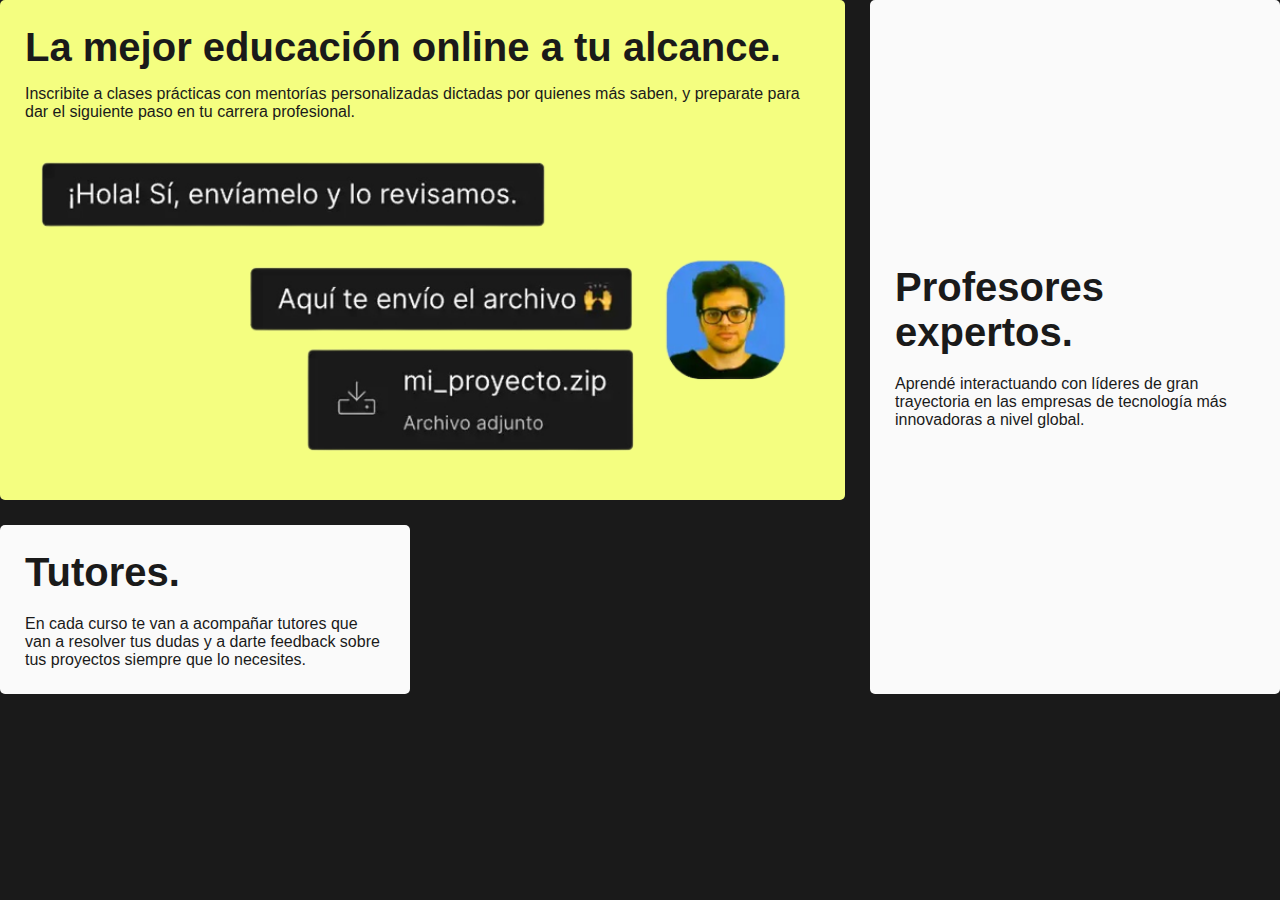
<file: index.html>
<!DOCTYPE html>
<html lang="en">
<head>
    <meta charset="UTF-8">
    <meta http-equiv="X-UA-Compatible" content="IE=edge">
    <meta name="viewport" content="width=device-width, initial-scale=1.0">
    <title>Semana 4 GRIDS</title>
    <!-- CSS -->
    <link rel="stylesheet" href="css/style.css">
</head>
<body>
    
    <section class="grid-container">
        <div class="grid-item item-uno">
            <h1>La mejor educación online a tu alcance.</h1>
            <p>Inscribite a clases prácticas con mentorías personalizadas dictadas por quienes más saben, y preparate para dar el siguiente paso en tu carrera profesional.</p>
            <div>
                <img src="img/tutor01.png" alt="tutor coderhouse">
            </div>
        </div>
        <div class="grid-item item-dos">
            <h2>Profesores expertos.</h2>
            <p>Aprendé interactuando con líderes de gran trayectoria en las empresas de tecnología más innovadoras a nivel global.</p>
        </div>
        <div class="grid-item item-tres">
            <h3>Tutores.</h3>
            <p>En cada curso te van a acompañar tutores que van a resolver tus dudas y a darte feedback sobre tus proyectos siempre que lo necesites.</p>
        </div>
    </section>


</body>
</html>
</file>
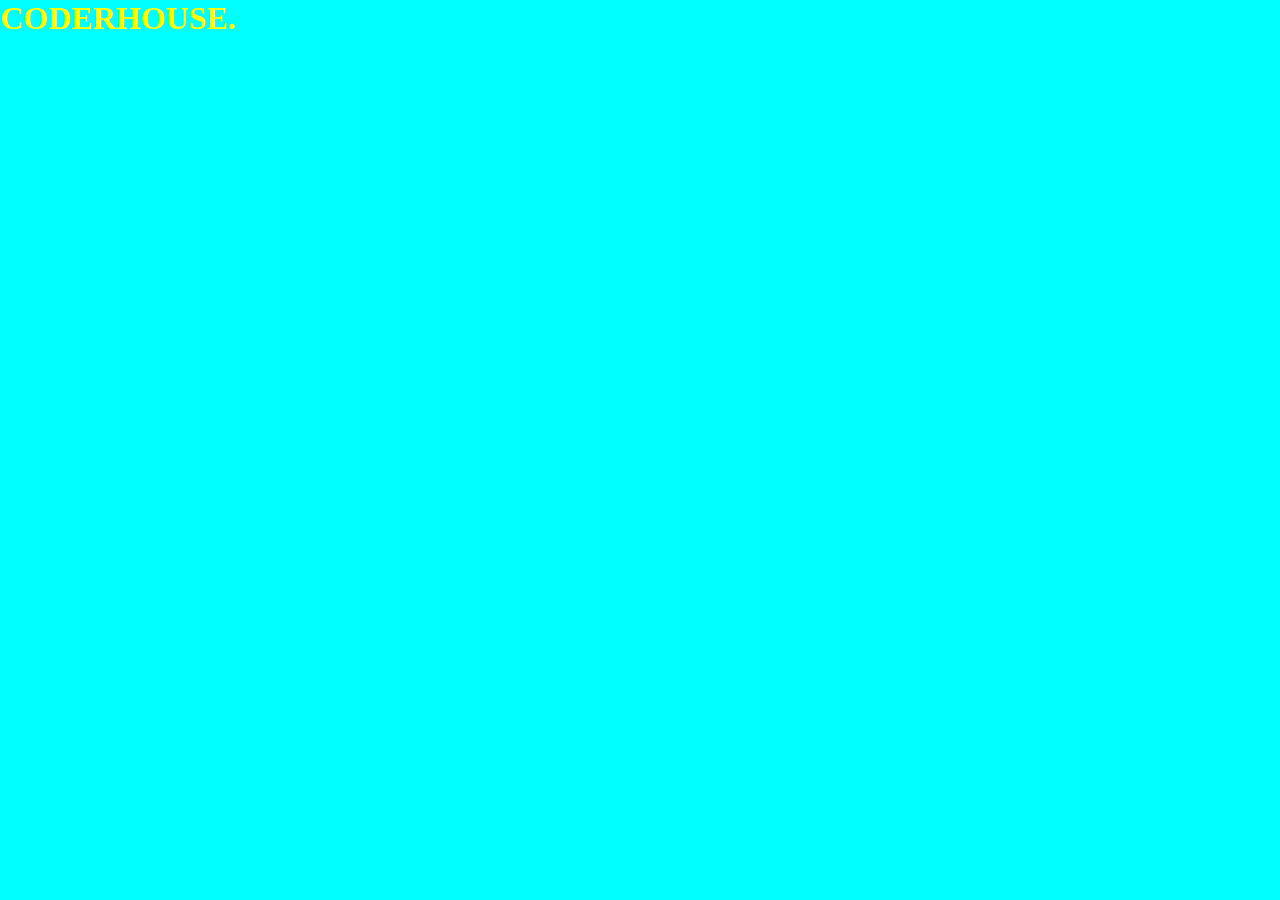
<file: html/media.html>
<!DOCTYPE html>
<html lang="en">
<head>
    <meta charset="UTF-8">
    <meta http-equiv="X-UA-Compatible" content="IE=edge">
    <meta name="viewport" content="width=device-width, initial-scale=1.0">
    <title>Media query</title>
    <!-- lINK CSS -->
    <link rel="stylesheet" href="../css/profesores.css">
</head>
<body class="body-media">
    
    <h1>CODERHOUSE.</h1>
</body>
</html>
</file>
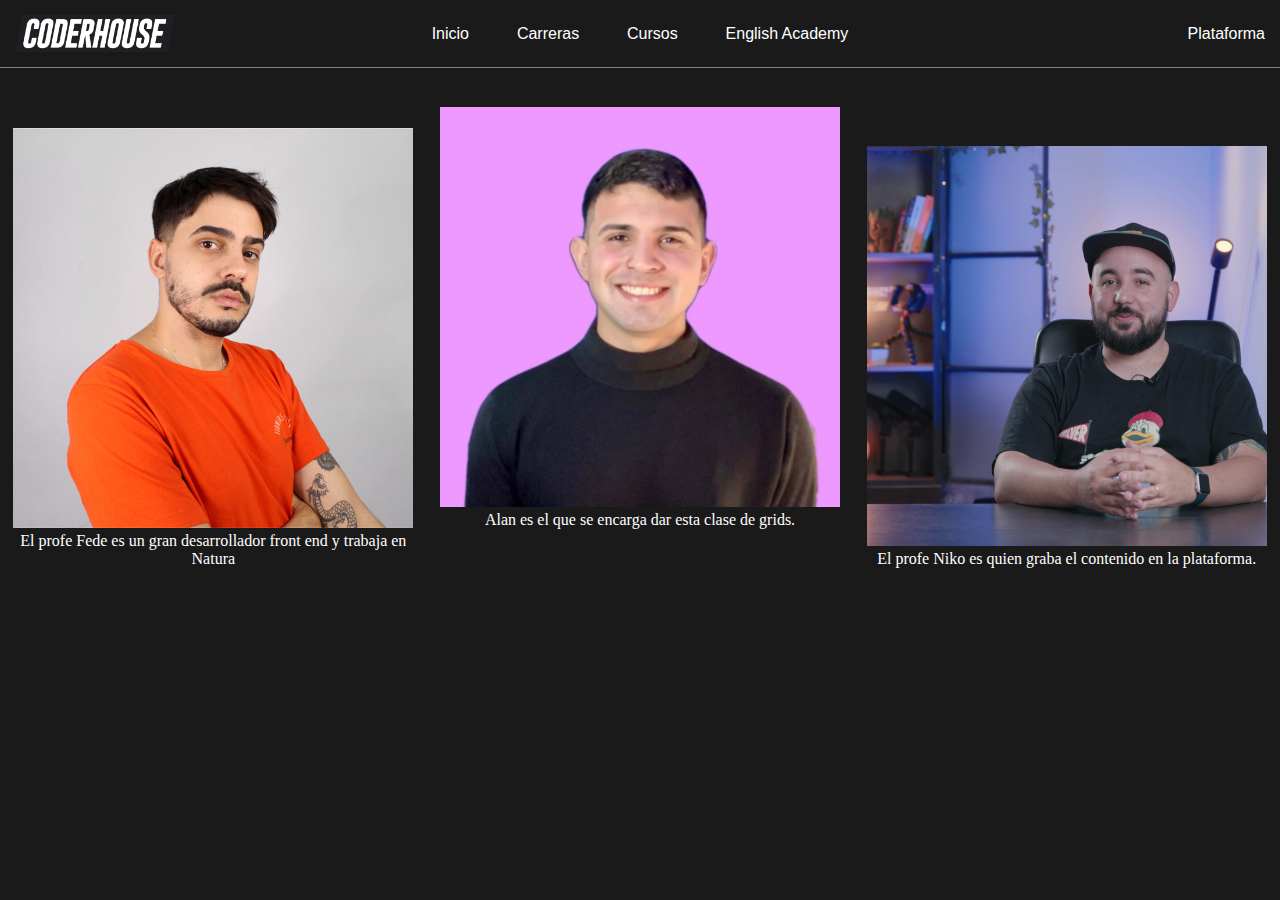
<file: html/profesores.html>
<!DOCTYPE html>
<html lang="en">
<head>
    <meta charset="UTF-8">
    <meta http-equiv="X-UA-Compatible" content="IE=edge">
    <meta name="viewport" content="width=device-width, initial-scale=1.0">
    <title>Profesores</title>
    <!-- LINK CSS -->
    <link rel="stylesheet" href="../css/profesores.css">
</head>
<body>
    
    <header>
        <img src="../img/logo-coder.png" alt="logo coderhouse png">
        <nav>
            <ul>
                <li><a href="#">Inicio</a></li>
                <li><a href="#">Carreras</a></li>
                <li><a href="#">Cursos</a></li>
                <li><a href="#">English Academy</a></li>
            </ul>
        </nav>
        <div class="container-boton">
            <a href="#">Plataforma</a>
        </div>
    </header>


    <section>

        <div class="caja-uno">
            <img src="../img/fede.jpeg" alt="profe fede">
            <p>El profe Fede es un gran desarrollador front end y trabaja en Natura</p>
        </div>

        <div class="caja-dos">
            <img src="../img/alan.jpeg" alt="profe alan">
            <p>Alan es el que se encarga dar esta clase de grids.</p>
        </div>

        <div class="caja-tres">
            <img src="../img/niko.jpeg" alt="profe niko">
            <p>El profe Niko es quien graba el contenido en la plataforma.</p>
        </div>
    </section>
</body>
</html>
</file>
<file: css/style.css>
*{
    margin: 0;
    padding: 0;
}

body{
    background-color: #1A1A1A;
}

.grid-container{
    /* border: 1px solid red; */

    /* grid */
    display: grid;
    /* crear columnas */
    /* grid-template-columns: 150px 150px 150px 150px 150px; */
    /* grid-template-columns: repeat(4, 150px); */
    grid-template-columns: repeat(3, 1fr);
    /* grid-rows */
    /* grid-template-rows: 150px 150px 150px; */
    grid-template-rows: repeat(3, 150px);

    /* GAP */
    row-gap: 10px;
    /* column-gap */
    column-gap: 20px;
    /* gap */
    gap: 25px;
}

/* .grid-item{

} */

.item-uno{
    color: white;
    background-color: #F4FE80;
    /* grid-columun */
    grid-column: 1/3;
    /* grid-row */
    grid-row: 1/4;
    /* border */
    border-radius: 5px;
    padding: 25px;
    /* align items */
    align-items: center;
}

.item-uno h1{
    color: #1A1A1A;
    font-family: -apple-system, BlinkMacSystemFont, 'Segoe UI', Roboto, Oxygen, Ubuntu, Cantarell, 'Open Sans', 'Helvetica Neue', sans-serif;
    font-size: 2.5rem;
    margin-bottom: 15px;
}

.item-uno p{
    color: #1A1A1A;
    font-family: -apple-system, BlinkMacSystemFont, 'Segoe UI', Roboto, Oxygen, Ubuntu, Cantarell, 'Open Sans', 'Helvetica Neue', sans-serif;
}

.item-uno img{
    width: 100%;
}

.item-dos{
    background-color: #FAFAFA;
    grid-column: 3/4;
    grid-row: 1/5;
    border-radius: 5px;
    /* display flex */
    display: flex;
    flex-direction: column;
    padding: 25px;
    justify-content: center;
}

.item-dos h2{
    color: #1A1A1A;
    font-family: -apple-system, BlinkMacSystemFont, 'Segoe UI', Roboto, Oxygen, Ubuntu, Cantarell, 'Open Sans', 'Helvetica Neue', sans-serif;
    font-size: 2.5rem;
}

.item-dos p{
    color: #1A1A1A;
    font-family: -apple-system, BlinkMacSystemFont, 'Segoe UI', Roboto, Oxygen, Ubuntu, Cantarell, 'Open Sans', 'Helvetica Neue', sans-serif;
    margin-top: 20px;
}


.item-tres{
    background-color: #FAFAFA;
    border-radius: 5px;
    padding: 25px;
}

.item-tres h3{
    color: #1A1A1A;
    font-family: -apple-system, BlinkMacSystemFont, 'Segoe UI', Roboto, Oxygen, Ubuntu, Cantarell, 'Open Sans', 'Helvetica Neue', sans-serif;
    font-size: 2.5rem;
}

.item-tres p{
    color: #1A1A1A;
    font-family: -apple-system, BlinkMacSystemFont, 'Segoe UI', Roboto, Oxygen, Ubuntu, Cantarell, 'Open Sans', 'Helvetica Neue', sans-serif;
    margin-top: 20px;
}
</file>
<file: css/profesores.css>
*{
    margin: 0;
    padding: 0;
    box-sizing: border-box;
}

body{
    background-color: #1A1A1A;
}

header{

    /* grid */
    display: grid;
    /* columnas */
    grid-template-columns: repeat(3, 1fr);
    /* grid-area */
    grid-template-areas: 
    "img nav boton";
    padding: 15px;
    align-items: center;
    border-bottom: 1.5px solid gray;
}

header img{
    width: 10rem;

    grid-area: img;
    
}

header nav {

    grid-area: nav;
}

header nav ul{
    list-style: none;
    display: flex;
    justify-content: space-between;
}

header nav ul li a{
    color: white;
    text-decoration: none;
    font-family: -apple-system, BlinkMacSystemFont, 'Segoe UI', Roboto, Oxygen, Ubuntu, Cantarell, 'Open Sans', 'Helvetica Neue', sans-serif;
    font-weight: 300;
}

header .container-boton{

    grid-area: boton;
    display: flex;
    justify-content: end;
}

header .container-boton a{
    color: white;
    text-decoration: none;
    font-family: -apple-system, BlinkMacSystemFont, 'Segoe UI', Roboto, Oxygen, Ubuntu, Cantarell, 'Open Sans', 'Helvetica Neue', sans-serif;
    font-weight: 300;
}

/* SECTION GRIDS */
section{
    /* grids */
    display: grid;
    grid-template-columns: repeat(3, 1fr);
    grid-template-rows: 250px 250px;
    /* grid area */

    grid-template-areas: 
    "fede alan nico"
    "fede alan nico";
    color: white;
    text-align: center;
}

.caja-uno{

    grid-area: fede;
    align-self: flex-end;
}

.caja-uno img {
    width: 25rem;
}

.caja-dos{
    
    grid-area: alan;
    align-self: center;
}

.caja-dos img{
    width: 25rem;
}

.caja-tres{
    grid-area: nico;

    align-self: flex-end;
}

.caja-tres img{
    width: 25rem;
}

/* MEDIAS QUERIES */

.body-media{
    background-color: red;
}

/* medidas mobile 320px hasta 768px  */

@media (min-width: 768px){
    .body-media{
        background-color: green;
    }
    h1{
        color: yellow;
    }
}

/* medidas tablet 768px hasta 1024*/
@media (min-width: 1024px){
    /* HASTA 1024 ES TABLET */
    .body-media{
        background-color: aqua;
    }
}

/* medidas desktop > 1024px hasta 1800px */
</file>
